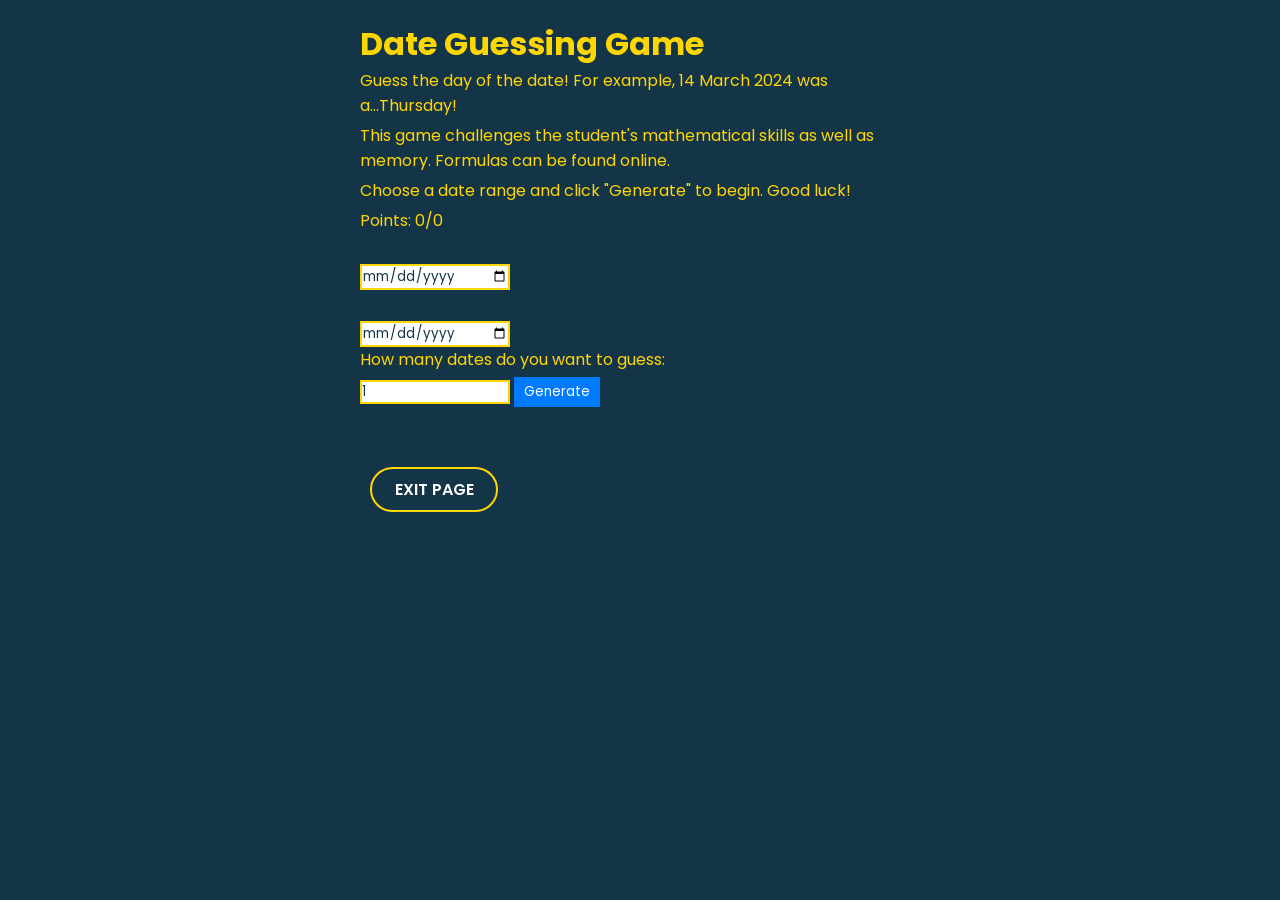
<file: view/DateGame.html>
<!DOCTYPE html>
<html lang="en">
<head>
<meta charset="UTF-8">
<meta name="viewport" content="width=device-width, initial-scale=1.0">
<title>Date Guessing Game</title>
<link rel="stylesheet" href="../css/DategameStyle.css">
</head>
<body>
  <div class="container">
    <h1>Date Guessing Game</h1>
    <p style="margin-bottom:5px">Guess the day of the date! For example, 14 March 2024 was a...Thursday!</p>
    <p style="margin-bottom:5px">This game challenges the student's mathematical skills as well as memory. Formulas can be found online.</p>
    <p style="margin-bottom:5px">Choose a date range and click "Generate" to begin. Good luck!</p>
    <form id="generator-form">
      <div>Points: <span id="Points">0</span><span id="NumberQuestions">/0</span></div>
      <label for="startDate">Start Date:</label>
      <input type="date" id="startDate">
      <label for="endDate">End Date:</label>
      <input type="date" id="endDate">
      <label style="color:gold;" for="amount">How many dates do you want to guess:</label>
      <input type="number" id="amount" min="1" value="1">
      <button type="submit">Generate</button>
    </form>
    <div id="output"></div>
    <div id="guess-form" style="display: none;">
      <label for="Userguess">Guess the day:</label>
      <input type="text" id="guessAnswer">
      <button id="submitGuess" type="button"onclick="handleGuessSubmission()">Submit Guess</button>
      <p id="result"></p>
    </div>
  </div>

  <div class="input-box">
    <button class="backbutton" id="loginButton" type="button"onclick="redirectToMemoryPage()">EXIT PAGE</button>
  </div>

  <script src="../js/DateGameScript.js"></script>
</body>
</html>
</file>
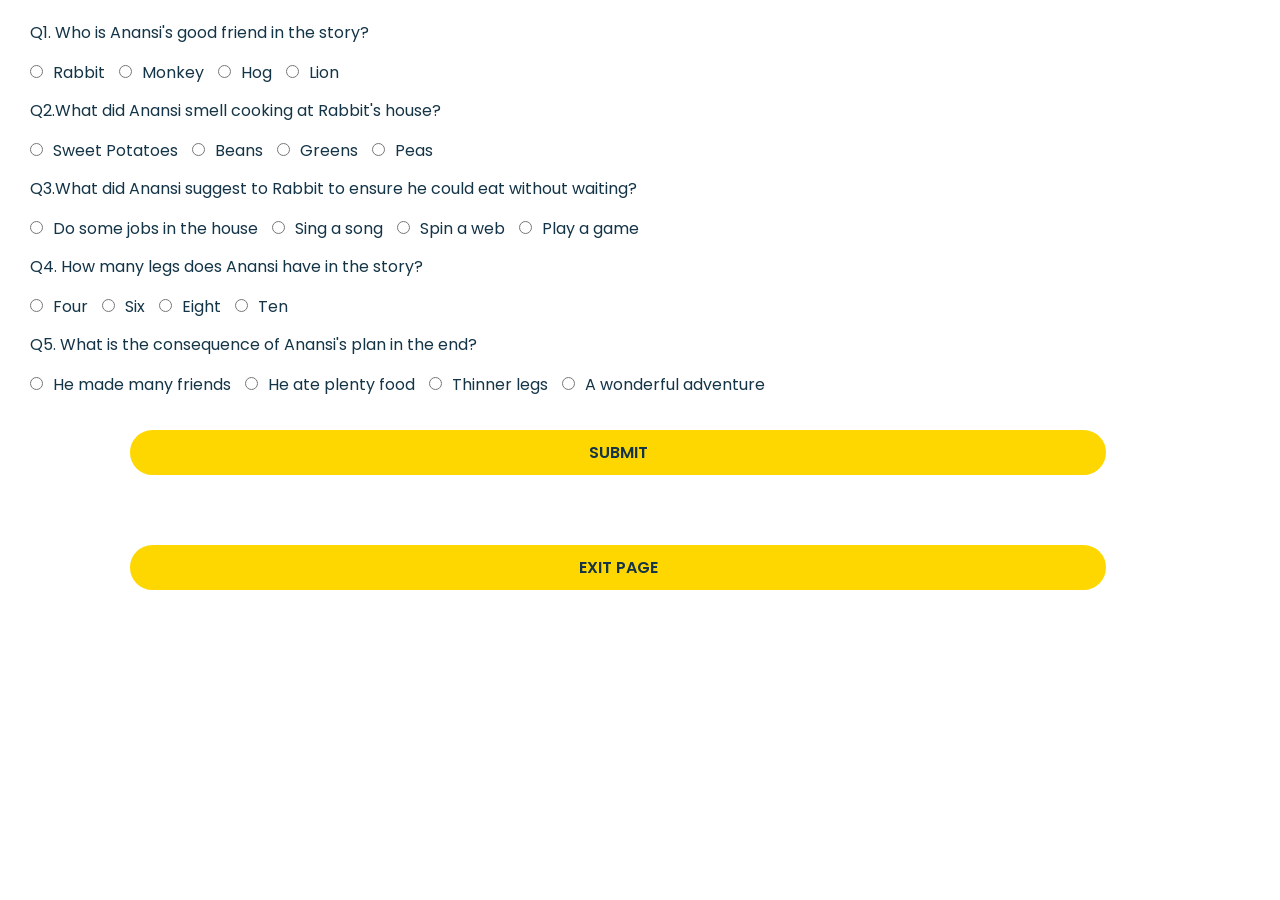
<file: view/EasyQuiz.html>
<!DOCTYPE html>
<html lang="en">
<head>
    <meta charset="UTF-8">
    <meta name="viewport" content="width=device-width, initial-scale=1.0">
    <link rel="stylesheet" href="https://cdnjs.cloudflare.com/ajax/libs/font-awesome/6.4.2/css/all.min.css"/>
    <link rel="stylesheet" href="../css/EazyQuizStyle.css"/>
<title>
MindSync EasyQuiz
</title>
</head>

<body>

<p>Q1. Who is Anansi's good friend in the story?</p>
<input type="radio" name="Question1" id="correct1">Rabbit
<input type="radio" name="Question1">Monkey
<input type="radio" name="Question1">Hog
<input type="radio" name="Question1">Lion

<p>Q2.What did Anansi smell cooking at Rabbit's house?</p>
<input type="radio" name="Question2">Sweet Potatoes
<input type="radio" name="Question2">Beans
<input type="radio" name="Question2" id="correct2">Greens
<input type="radio" name="Question2">Peas

<p>Q3.What did Anansi suggest to Rabbit to ensure he could eat without waiting?</p>
<input type="radio" name="Question3">Do some jobs in the house
<input type="radio" name="Question3">Sing a song
<input type="radio" name="Question3" id="correct3">Spin a web
<input type="radio" name="Question3">Play a game

<p>Q4. How many legs does Anansi have in the story?</p>
<input type="radio" name="Question4">Four
<input type="radio" name="Question4">Six
<input type="radio" name="Question4" id="correct4">Eight
<input type="radio" name="Question4">Ten

<p>Q5. What is the consequence of Anansi's plan in the end?</p>
<input type="radio" name="Question5">He made many friends
<input type="radio" name="Question5">He ate plenty food
<input type="radio" name="Question5" id="correct5">Thinner legs
<input type="radio" name="Question5">A wonderful adventure

<div class="input-box">
  <button class="backbutton" type="button" onclick="result()">SUBMIT</button>
</div>

<div class="input-box">
    <button class="backbutton" id="loginButton" type="button"onclick="redirectToReadingpage()">EXIT PAGE</button>
</div>








<script src="../js/QuizScript.js"></script>



    
</body>

</html>
</file>
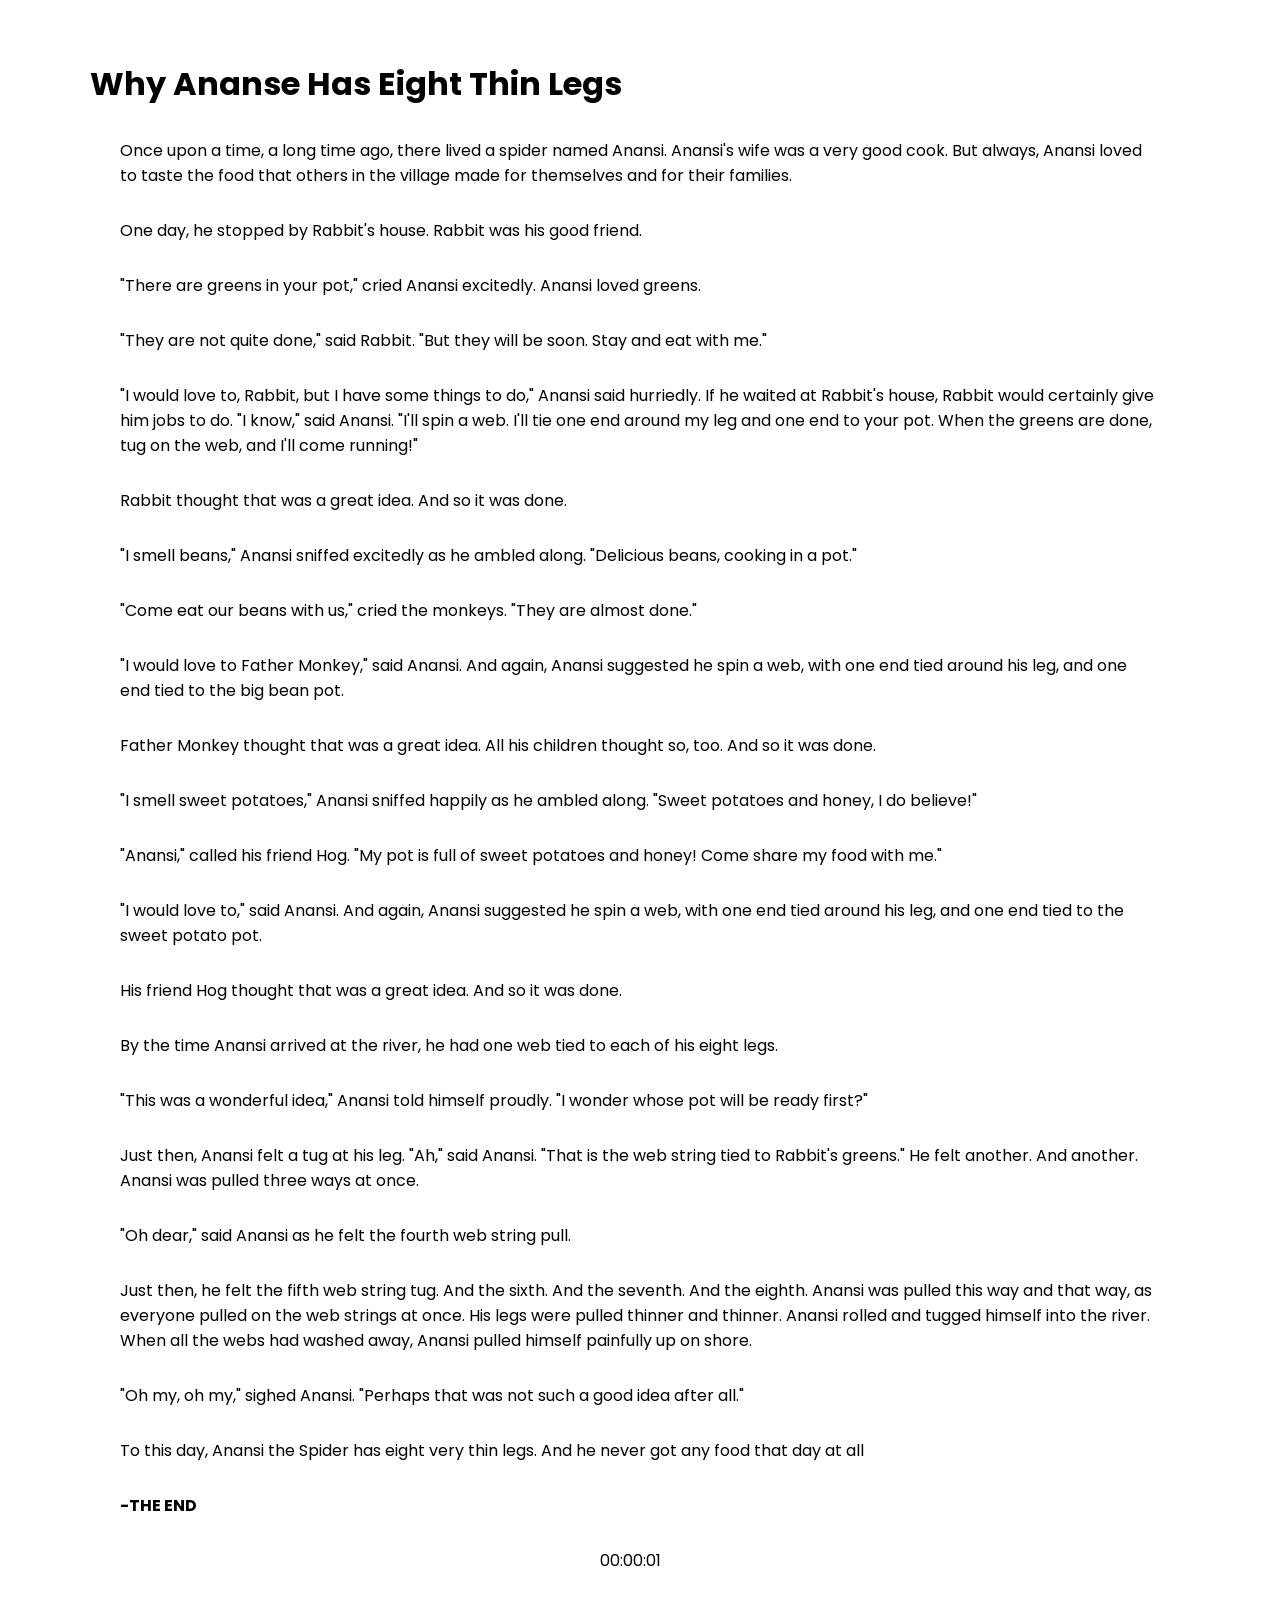
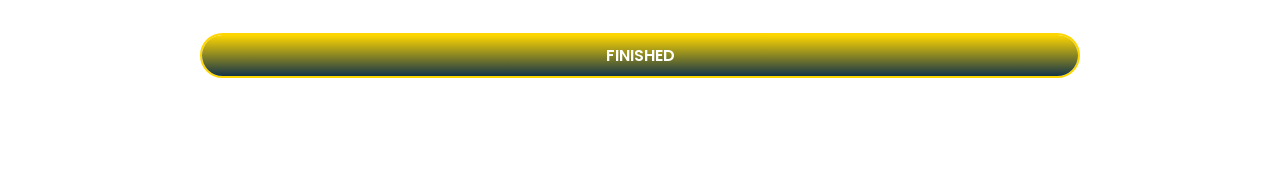
<file: view/EasyRead.html>
<!DOCTYPE html>
<html lang="en">
<head>
    <meta charset="UTF-8">
    <meta name="viewport" content="width=device-width, initial-scale=1.0">
    <link rel="stylesheet" href="https://cdnjs.cloudflare.com/ajax/libs/font-awesome/6.4.2/css/all.min.css"/>
    <link rel="stylesheet" href="../css/EasyReadStyle.css"/>
<title>
MindSync EasyReading
</title>
</head>

<body>

    <h1>Why Ananse Has Eight Thin Legs</h1>

    <div>
    <p>Once upon a time, a long time ago, there lived a spider named Anansi. Anansi's wife was a very good cook. But always, Anansi loved to taste the food that others in the village made for themselves and for their families.</p>

   <p>One day, he stopped by Rabbit's house. Rabbit was his good friend.</p>

   <p>"There are greens in your pot," cried Anansi excitedly. Anansi loved greens.</p>

   <p>"They are not quite done," said Rabbit. "But they will be soon. Stay and eat with me."</p>

   <p>"I would love to, Rabbit, but I have some things to do," Anansi said hurriedly. If he waited at Rabbit's house, Rabbit would certainly give him jobs to do. "I know," said Anansi. "I'll spin a web. I'll tie one end around my leg and one end to your pot. When the greens are done, tug on the web, and I'll come running!"</p>

   <p>Rabbit thought that was a great idea. And so it was done.</p>

   <p>"I smell beans," Anansi sniffed excitedly as he ambled along. "Delicious beans, cooking in a pot."</p>

   <p>"Come eat our beans with us," cried the monkeys. "They are almost done."</p>

   <p>"I would love to Father Monkey," said Anansi. And again, Anansi suggested he spin a web, with one end tied around his leg, and one end tied to the big bean pot.</p>

   <p>Father Monkey thought that was a great idea. All his children thought so, too. And so it was done.</p>

   <p>"I smell sweet potatoes," Anansi sniffed happily as he ambled along. "Sweet potatoes and honey, I do believe!"</p>

   <p>"Anansi," called his friend Hog. "My pot is full of sweet potatoes and honey! Come share my food with me."</p>

   <p>"I would love to," said Anansi. And again, Anansi suggested he spin a web, with one end tied around his leg, and one end tied to the sweet potato pot.</p>

   <p>His friend Hog thought that was a great idea. And so it was done.</p>

   <p>By the time Anansi arrived at the river, he had one web tied to each of his eight legs.</p>

   <p>"This was a wonderful idea," Anansi told himself proudly. "I wonder whose pot will be ready first?"</p>
 
   <p>Just then, Anansi felt a tug at his leg. "Ah," said Anansi. "That is the web string tied to Rabbit's greens." He felt another. And another. Anansi was pulled three ways at once.</p>

   <p>"Oh dear," said Anansi as he felt the fourth web string pull.</p>

   <p>Just then, he felt the fifth web string tug. And the sixth. And the seventh. And the eighth. Anansi was pulled this way and that way, as everyone pulled on the web strings at once. His legs were pulled thinner and thinner. Anansi rolled and tugged himself into the river. When all the webs had washed away, Anansi pulled himself painfully up on shore.</p>

   <p>"Oh my, oh my," sighed Anansi. "Perhaps that was not such a good idea after all."</p>

   <p> To this day, Anansi the Spider has eight very thin legs. And he never got any food that day at all</p>
    
   <b>-THE END</b>
    </div>

    
    <div style="margin-left:540px;" id="timer">00:00:00</div>
   
    <div class="input-box">
        <button class="btn" id="loginButton" type="button"onclick="redirectToEasyQuizpage()">FINISHED</button>
    </div>
 
    <script src="../js/EasyReadScript.js"></script>






</body>

</html>
</file>
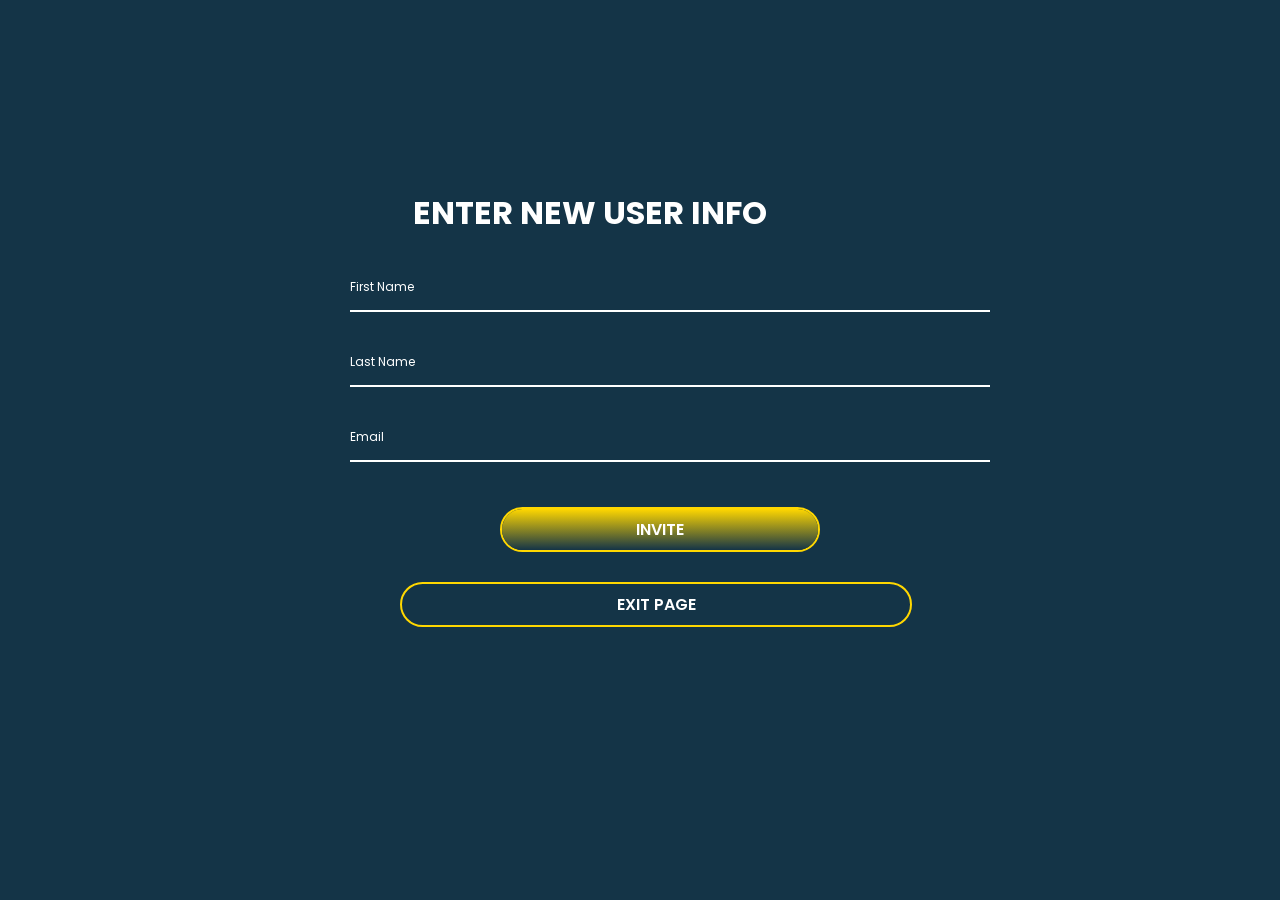
<file: view/newUsers.html>
<!DOCTYPE html>
<html lang="en">
<head>
    <meta charset="UTF-8">
    <meta name="viewport" content="width=device-width, initial-scale=1.0">
    <title>Gamezone New Users Page</title>
    <link rel="stylesheet" href="../css/newUsersStyle.css">
 
</head>

<body>
<div class="form-box Login">
    <h2>ENTER NEW USER INFO</h2>
    <form id="inviteForm" action="#" method="post">

       <div class="input-box">
        <input type="text" id="firstName" required>
        <label for="firstName">First Name</label>
        <i class="fa-solid fa-user"></i>
       </div>

       <div class="input-box">
        <input type="text" id="lastName" required>
        <label for="lastName">Last Name</label>
        <i class="fa-solid fa-user"></i>
       </div>

       <div class="input-box">
        <input type="text" id="email" required>
        <label for="email">Email</label>
        <i class="fa-solid fa-user"></i>
       </div>

       <div class="input-box">
        <button class="loginbtn" id="loginButton" type="submit">INVITE</button>
       </div>
       <div class="input-box">
        <button class="backbutton" id="loginButton" type="button"onclick="redirectTomanageUsers()">EXIT PAGE</button>
    </div>
    </form>
</div>

<script src="../js/newUsersScript.js"></script>
</body>
</html>
</file>
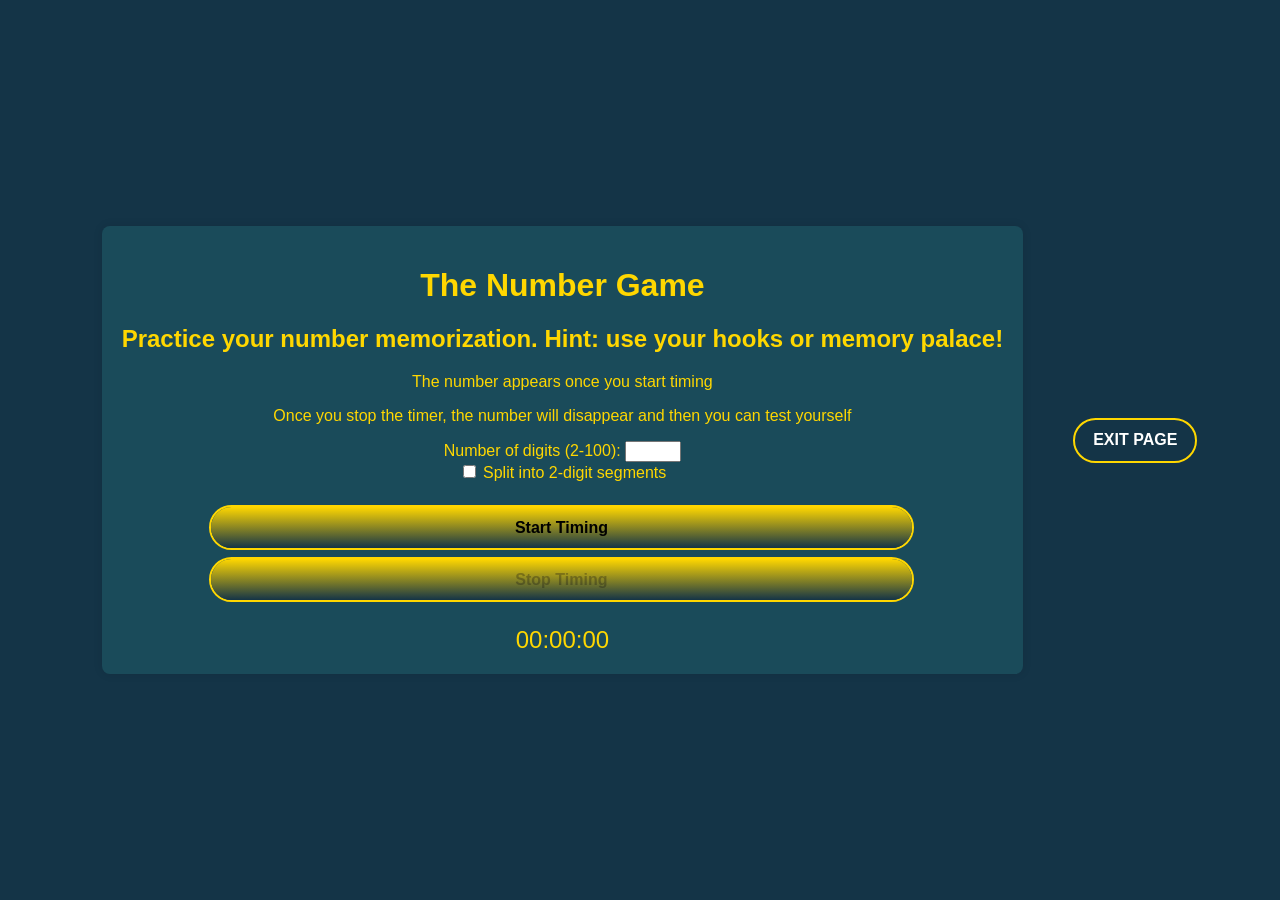
<file: view/NumbersGame.html>
<!doctype html>
<html lang="en">
<head>
    <meta charset="UTF-8">
    <meta name="viewport" content="width=device-width, initial-scale=1.0">
    <title>Number Game</title>
    <link rel="stylesheet" href="../css/NumbersGamestyle.css">
</head>
<body>
    <div class="container">
        <h1>The Number Game</h1>
        <h2>Practice your number memorization. Hint: use your hooks or memory palace!</h2>
        <p>The number appears once you start timing</p>
        <p>Once you stop the timer, the number will disappear and then you can test yourself</p>
        <form id="numberForm">
            <label for="numDigits">Number of digits (2-100):</label>
            <input type="number" id="numDigits" name="numDigits" min="2" max="100" required>
            <div>
                <input type="checkbox" id="splitDigits">
                <label for="splitDigits">Split into 2-digit segments</label>
            </div>
            <!-- <button class="btn" button type="button" onclick="generateNumber()">Generate</button> -->
        </form>
        <div id="numberContainer"></div>
        <button class="btn" id="startButton" onclick="startTiming()">Start Timing</button>
        <button class="btn"button id="stopButton" onclick="stopTiming()" disabled>Stop Timing</button>
        <div id="resultContainer"></div>
        <div id="timerContainer">00:00:00</div>
        <div id="inputContainer"></div>
        <button class="btn" button id="markButton" onclick="markAnswers()" style="display: none;">Mark</button>
        <!-- <div id="resultContainer"></div> -->
    </div>

    <!-- <div class="container">
        <h2>Recent Activities</h2>
        <div id="recentActivities"></div>
    </div>
     -->
    <div class="input-box">
        <button class="backbutton" style="color:#fff" id="loginButton" type="button"onclick="redirectToMemorypage()">EXIT PAGE</button>
    </div>

    <script src="../js/NumbersGamescript.js"></script>
</body>
</html>
</file>
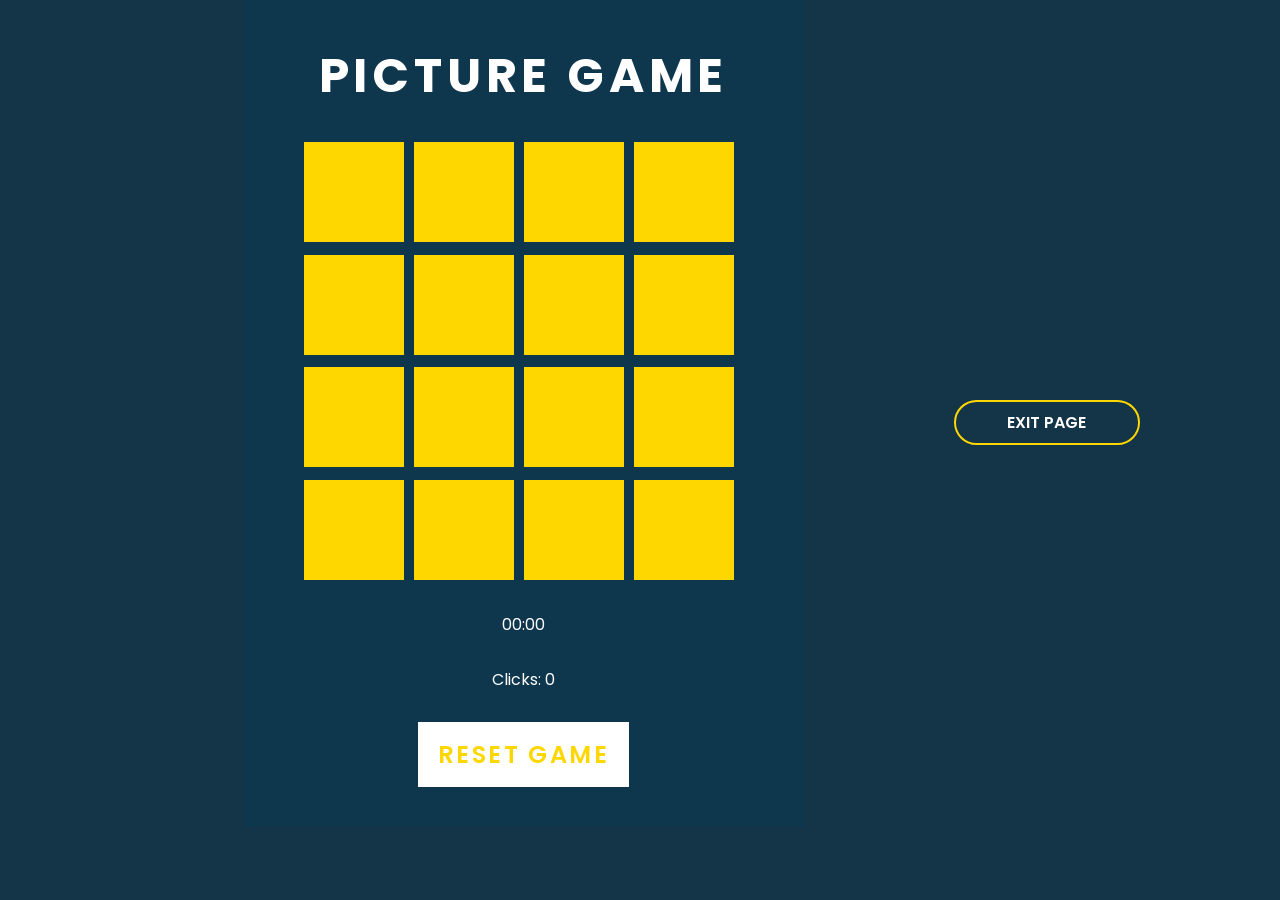
<file: view/PicturesGame.html>
<!DOCTYPE html>
<html lang="en">
<head>
    <meta charset="UTF-8">
    <meta name="viewport" content="width=device-width, initial-scale=1.0">
    <title>Picture Quiz Game</title>
    <link rel="stylesheet" href="../css/PicturesGameStyle.css">
</head>
<body>
    <div class="container">
        <h2>Picture Game</h2>
        <div class="game"></div>
        <div id="timer">00:00</div>
        <div>Clicks: <span id="Clicks">0</span></div>
        <button class="reset" onclick="window.location.reload();">Reset Game</button>
    </div>

    <div class="input-box">
        <button class="backbutton" id="loginButton" type="button"onclick="redirectToMemorypage()">EXIT PAGE</button>
    </div>

   
    <script src="../js/PicturesGameScript.js"></script>
</body>
</html>
</file>
<file: css/DategameStyle.css>
@import url('https://fonts.googleapis.com/css2?family=Poppins:wght@300;400;500;600;700&display=swap');

*{
    margin:0;
    padding:0;
    border:none;
    outline:none;
    box-sizing: border-box;
    font-family: "poppins";
    color:gold
}


body {
    font-family: Arial, sans-serif;
    background:#143447;

  }
  
  .container {
    max-width: 600px;
    margin: 0 auto;
    padding: 20px;
  }
  
  form {
    margin-bottom: 20px;
  }
  
  label {
    display: block;
    margin-bottom: 5px;
    color:#143447;

  }
  
  input[type="date"],
  input[type="number"],
  input[type="text"] {
    width: 150px;
    border: 2px solid gold;
    background-color:white;
    color:#143447;

  }
  
  button {
    padding: 5px 10px;
    background-color: #007bff;
    color: #fff;
    border: none;
    cursor: pointer;
  }
  
  button:hover {
    background-color: #0056b3;
    color:gold;
  }
  
  #output {
    margin-top: 20px;
  }

  
  .backbutton{
    position: relative;
    width:10%;
    height:45px;
    margin-left:370px;
    margin-bottom:40px;
    margin-top:20px;
    background: transparent;
    border-radius: 40px;
    cursor: pointer;
    font-size: 16px;
    font-weight: 600;
    border: 2px solid gold;
    overflow: hidden;
    z-index: 1;
}

.backbtn::before{
    content:"";
    position:absolute;
    height:300%;
    width:100%;
    background: linear-gradient(#143447, gold,#143447, gold);
    top:-100%;
    left:0;
    z-index:-1;
    transition: .5s;
}

.backbtn:hover:before{
top:0;
}
</file>
<file: css/EazyQuizStyle.css>
@import url('https://fonts.googleapis.com/css2?family=Poppins:wght@300;400;500;600;700&display=swap');

*{
    margin:10px;
    padding:0;
    border:none;
    outline:none;
    box-sizing: border-box;
    font-family: "poppins";
    color:#143447;
}

body{
    background:white;
}





button:hover {
    background-color: #0056b3;
    color:gold;
  }
  

.backbutton{
    position: relative;
    width:80%;
    height:45px;
    margin-left:100px;
    margin-bottom:40px;
    margin-top:20px;
    background: gold;
    border-radius: 40px;
    cursor: pointer;
    font-size: 16px;
    font-weight: 600;
    border: 2px solid gold;
    overflow: hidden;
    z-index: 1;
}

.backbtn::before{
    content:"";
    position:absolute;
    height:300%;
    width:100%;
    background: linear-gradient(gold, #143447,gold, #143447);
    top:-100%;
    left:0;
    z-index:-1;
    transition: .5s;
}

.backbtn:hover:before{
    top:0;
}
</file>
<file: css/EasyReadStyle.css>
@import url('https://fonts.googleapis.com/css2?family=Poppins:wght@300;400;500;600;700&display=swap');

*{
    margin:30px;
    padding:0;
    border:none;
    outline:none;
    box-sizing: border-box;
    font-family: "poppins";
    color:black;
}

body{
    background:white;
} 

.btn{
    position: sticky;
    width:80%;
    height:45px;
    margin-left:110px;
    margin-bottom:40px;
    margin-top:30px;
    background: transparent;
    border-radius: 40px;
    cursor: pointer;
    font-size: 16px;
    font-weight: 600;
    border: 2px solid gold;
    overflow: hidden;
    z-index: 1;
    justify-content:center;
    align-items: center;
    color:white;
}

.btn::before{
    content:"";
    position:absolute;
    height:300%;
    width:100%;
    background: linear-gradient(#143447, gold,#143447, gold);
    top:-100%;
    left:0;
    z-index:-1;
    transition: .5s;
}

.btn:hover:before{
    top:0;
}
</file>
<file: css/newUsersStyle.css>
@import url('https://fonts.googleapis.com/css2?family=Poppins:wght@300;400;500;600;700&display=swap');

* {
    margin: 0;
    padding: 0;
    box-sizing: border-box;
    font-family: "Poppins";
    color: white;
}

body {
    display: flex;
    flex-direction: column;
    justify-content: center;
    align-items: center;
    min-height: 100vh;
    background: #143447;
}
.form-box {
    position: relative;
    width: 100%;
    display: flex;
    justify-content: center;
    flex-direction: column;
    margin-left:700px;
}

.form-box h2 {
    font-size: 32px;
    text-align: center;
    margin-right:800px;
    margin-top:-100px;
}

.input-box {
    position: relative;
    width: 50%;
    height: 50px;
    margin-top: 25px;
}

.input-box input {
    width: 100%;
    height: 100%;
    background: transparent;
    border: none;
    outline: none;
    font-size: 12px;
    color: #fff;
    font-weight: 600;
    border-bottom: 2px solid #fff;
    padding-right: 23px;
    transition: .5s;
}

.input-box input:focus,
.input-box input:valid {
    border-bottom: 2px solid gold;
}

.input-box label {
    position: absolute;
    top: 50%;
    left: 0;
    transform: translateY(-50%);
    font-size: 12px;
    color: #fff;
    transition: .5s;
}

.input-box input:focus ~ label,
.input-box input:valid ~ label {
    top: -5px;
    color: gold;
}

.input-box i {
    position: absolute;
    top: 50%;
    right: 0;
    transform: translateY(-50%);
    font-size: 18px;
    transition: .5s;
}

.input-box input:focus ~ i,
.input-box input:valid ~ i {
    top: -5px;
    color: gold;
}

.loginbtn {
    position: relative;
    width: 50%;
    height: 45px;
    margin: 20px auto;
    margin-left:150px;
    background: transparent;
    border-radius: 40px;
    cursor: pointer;
    font-size: 16px;
    font-weight: 600;
    border: 2px solid gold;
    overflow: hidden;
    z-index: 1;
}

.loginbtn::before {
    content: "";
    position: absolute;
    height: 300%;
    width: 100%;
    background: linear-gradient(#143447, gold, #143447, gold);
    top: -100%;
    left: 0;
    z-index: -1;
    transition: .5s;
}

.loginbtn:hover::before {
    top: 0;
}



.backbutton{
    position: relative;
    width:80%;
    height:45px;
    margin-left:50px;
    margin-bottom:40px;
    margin-top:20px;
    background: transparent;
    border-radius: 40px;
    cursor: pointer;
    font-size: 16px;
    font-weight: 600;
    border: 2px solid gold;
    overflow: hidden;
    z-index: 1;
}

.backbtn::before{
    content:"";
    position:absolute;
    height:200%;
    width:100%;
    background: linear-gradient(#143447, gold,#143447, gold);
    top:-100%;
    left:0;
    z-index:-1;
    transition: .5s;
}

.backbtn:hover:before{
    top:0;
}


.btn{
    position: relative;
    width:450px;
    height:45px;
    margin-left:350px;
    margin-bottom:40px;
    margin-top:30px;
    background: transparent;
    border-radius: 40px;
    cursor: pointer;
    font-size: 16px;
    font-weight: 600;
    border: 2px solid gold;
    overflow: hidden;
    z-index: 1;
    justify-content:center;
    align-items: center;
}

.btn::before{
    content:"";
    position:absolute;
    height:300%;
    width:100%;
    background: linear-gradient(#143447, gold,#143447, gold);
    top:-100%;
    left:0;
    z-index:-1;
    transition: .5s;
}

.btn:hover:before{
    top:0;
}
button:hover {
    background-color: #0056b3;
    color:gold;
  }
</file>
<file: css/NumbersGamestyle.css>
body {
    font-family: Arial, sans-serif;
    display: flex;
    justify-content: center;
    align-items: center;
    height: 100vh;
    background-color: #143447;
    margin: 0;
    color: gold;
}

.container {
    text-align: center;
    background: #1a4b5a;
    padding: 20px;
    border-radius: 8px;
    box-shadow: 0 0 10px rgba(0, 0, 0, 0.1);
    max-width: 90%;
    max-height: 80vh;
    overflow-y: auto;
    animation: changeBoxShadowColor 5s infinite;
}

form {
    margin-bottom: 20px;
}

#numberContainer {
    font-size: 1.2em;
    margin: 20px 0;
    word-wrap: break-word;
}

#timerContainer {
    margin-top: 20px;
    font-size: 1.5em;
}

button {
    margin: 5px;
}

#inputContainer input {
    display: block;
    margin: 10px 0;
    width: 100%;
}

#resultContainer {
    margin-top: 20px;
    font-size: 20px;
}

.correct {
    color: lightgreen;
}

.incorrect {
    color: #f26659;
}


.btn{
    position: sticky;
    width:80%;
    height:45px;
    margin-left:3px;
    margin-bottom:4px;
    margin-top:3px;
    background: transparent;
    border-radius: 40px;
    cursor: pointer;
    font-size: 16px;
    font-weight: 600;
    border: 2px solid gold;
    overflow: hidden;
    z-index: 1;
    justify-content:center;
    align-items: center;
}

.btn::before{
    content:"";
    position:absolute;
    height:300%;
    width:100%;
    background: linear-gradient(#143447, gold,#143447, gold);
    top:-100%;
    left:0;
    z-index:-1;
    transition: .5s;
}

.btn:hover:before{
    top:0;
}
button:hover {
    background-color: #0056b3;
    color:gold;
  }
  
  .backbutton{
    position: relative;
    width:80%;
    height:45px;
    margin-left:50px;
    margin-bottom:40px;
    margin-top:20px;
    background: transparent;
    border-radius: 40px;
    cursor: pointer;
    font-size: 16px;
    font-weight: 600;
    border: 2px solid gold;
    overflow: hidden;
    z-index: 1;
}

.backbtn::before{
    content:"";
    position:absolute;
    height:300%;
    width:100%;
    background: linear-gradient(#143447, gold,#143447, gold);
    top:-100%;
    left:0;
    z-index:-1;
    transition: .5s;
}

.backbtn:hover:before{
    top:0;
}

@keyframes changeBoxShadowColor {
    0% {
        box-shadow: 5px 5px 20px gold;
    }
    25% {
        box-shadow: 5px 5px 20px turquoise;
    }
    50% {
        box-shadow: 5px 5px 20px green;
    }
    75% {
        box-shadow: 5px 5px 20px white;
    }
    100% {
        box-shadow: 5px 5px 10px red;
    }
}
</file>
<file: css/PicturesGameStyle.css>
@import url('https://fonts.googleapis.com/css2?family=Poppins:wght@300;400;500;600;700&display=swap');

*{
    margin:0;
    padding:0;
    border:none;
    outline:none;
    box-sizing: border-box;
    font-family: "poppins";
    color:white;
}

body{
    display: flex;
    justify-content: center;
    align-items: 100vh;
    background:#143447;
}

.container{
    position: relative;
    display: flex;
    justify-content: center;
    align-items: center;
    flex-direction: column;
    gap: 30px;
    background: #0e364d;
    padding: 40px 60px;
}

h2{
    font-size: 3em;
    color:#fff;
    text-transform: uppercase;
    letter-spacing: 0.1em;
}

.reset{
    padding: 15px 20px;
    color: gold;
    background: #fff;
    border: none;
    font-size: 1.5em;
    letter-spacing: 0.1em;
    text-transform: uppercase;
    cursor: pointer;
    font-weight:600;
}

.reset:focus{
    color:#fff;
    background:aqua;
}

.game{
    width: 440px;
    height: 440px;
    display: flex;
    flex-wrap: wrap;
    gap:10px;
    transform-style: preserve-3d;
    perspective: 500px;
}

.item{
 position: relative;
 width: 100px;
 height: 100px;
 display: flex;
 justify-content: center;
 align-items: center;
 font-size: 3em;
 background: #fff;
 transition: 0.25s;
}

.item.boxOpen{
    transform: rotateY(0deg);
}

.item::after{
    content: '';
    position: absolute;
    inset:0;
    background: gold;
     /* opacity: 0.85;  */
    transition: 0.25s;
    transform: rotateY(0deg);
    backface-visibility: hidden;
}

.boxOpen:after,
.boxMatch:after
{
    transform: rotateY(180deg);
}


.backbutton{
    position: relative;
    width:80%;
    height:45px;
    margin-left:150px;
    margin-bottom:10px;
    margin-top:400px;
    background: transparent;
    border-radius: 40px;
    cursor: pointer;
    font-size: 16px;
    font-weight: 600;
    border: 2px solid gold;
    overflow: hidden;
    z-index: 1;
}
button:hover {
    background-color: #0056b3;
    color:gold;
  }
  
  
.backbtn::before{
    content:"";
    position:absolute;
    height:300%;
    width:100%;
    background: linear-gradient(#143447, gold,#143447, gold);
    top:-100%;
    left:0;
    z-index:-1;
    transition: .5s;
}

.backbtn:hover:before{
    top:0;
}
</file>
